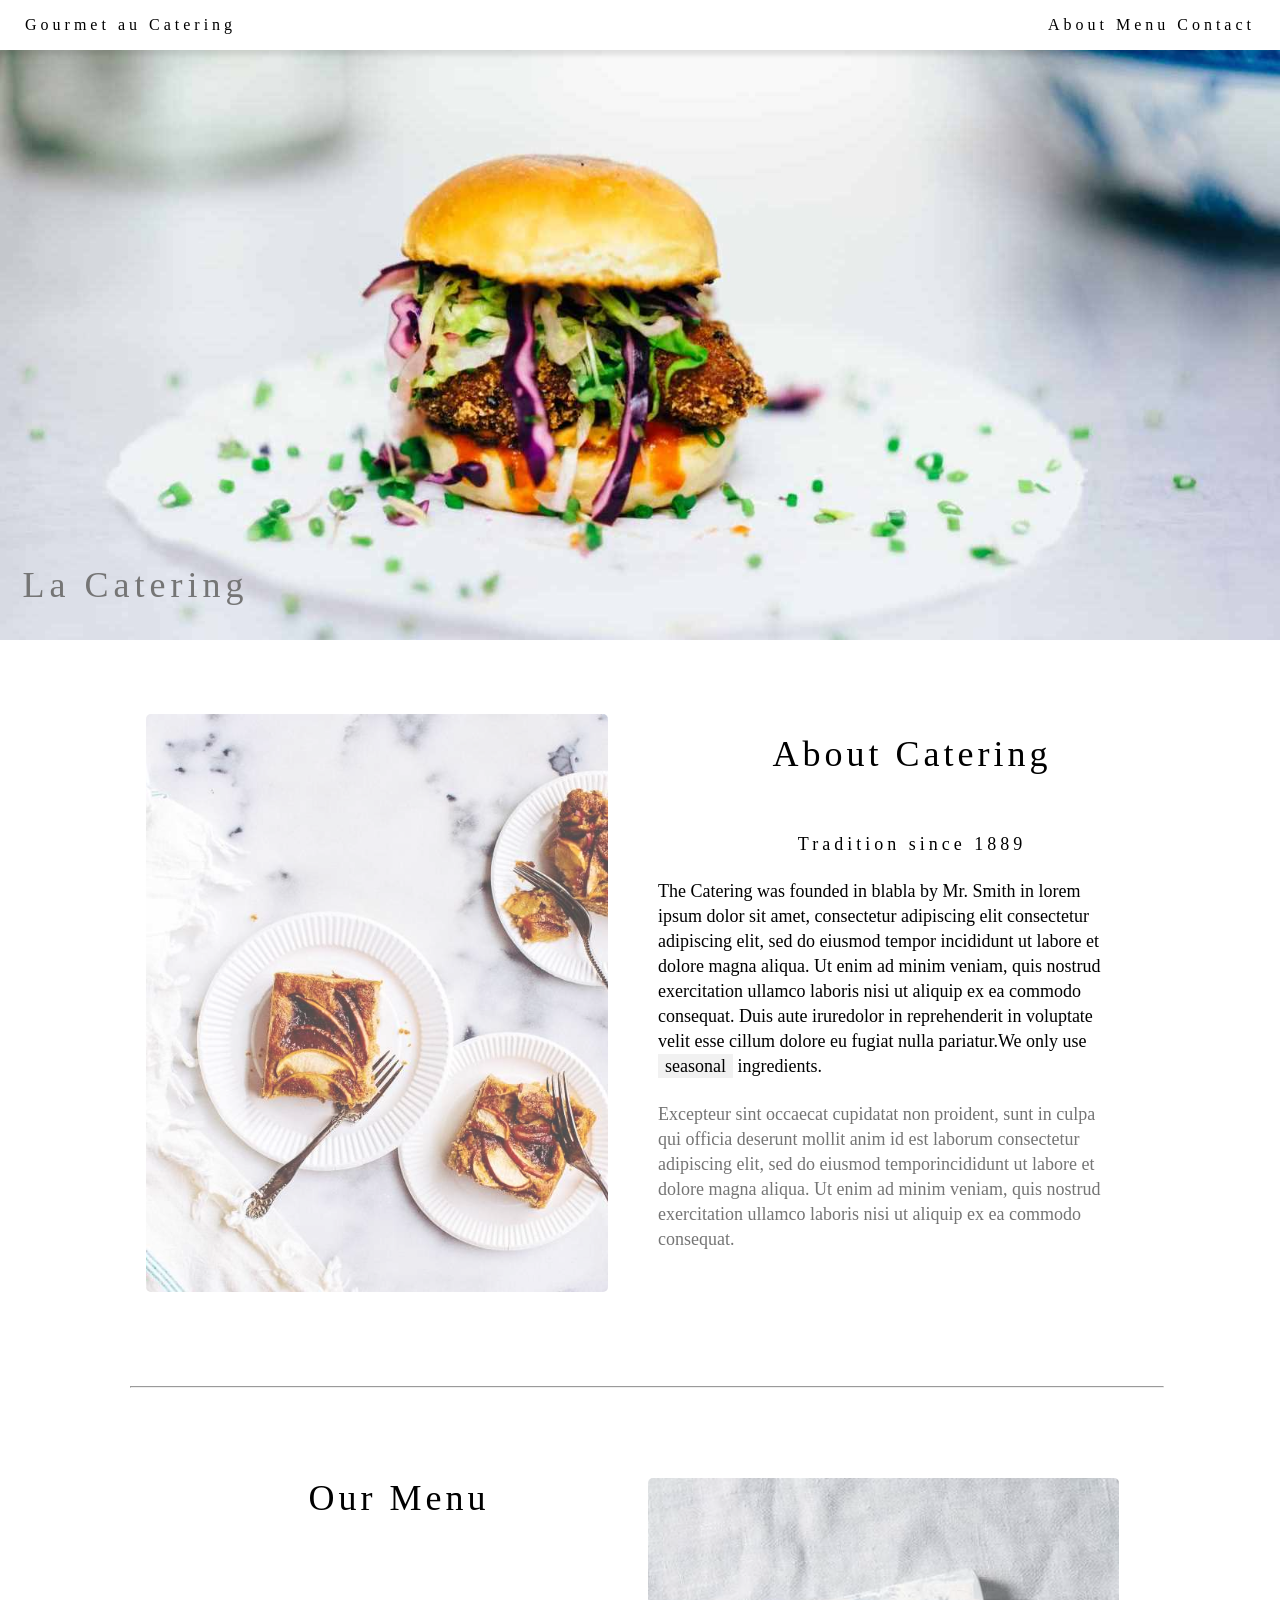
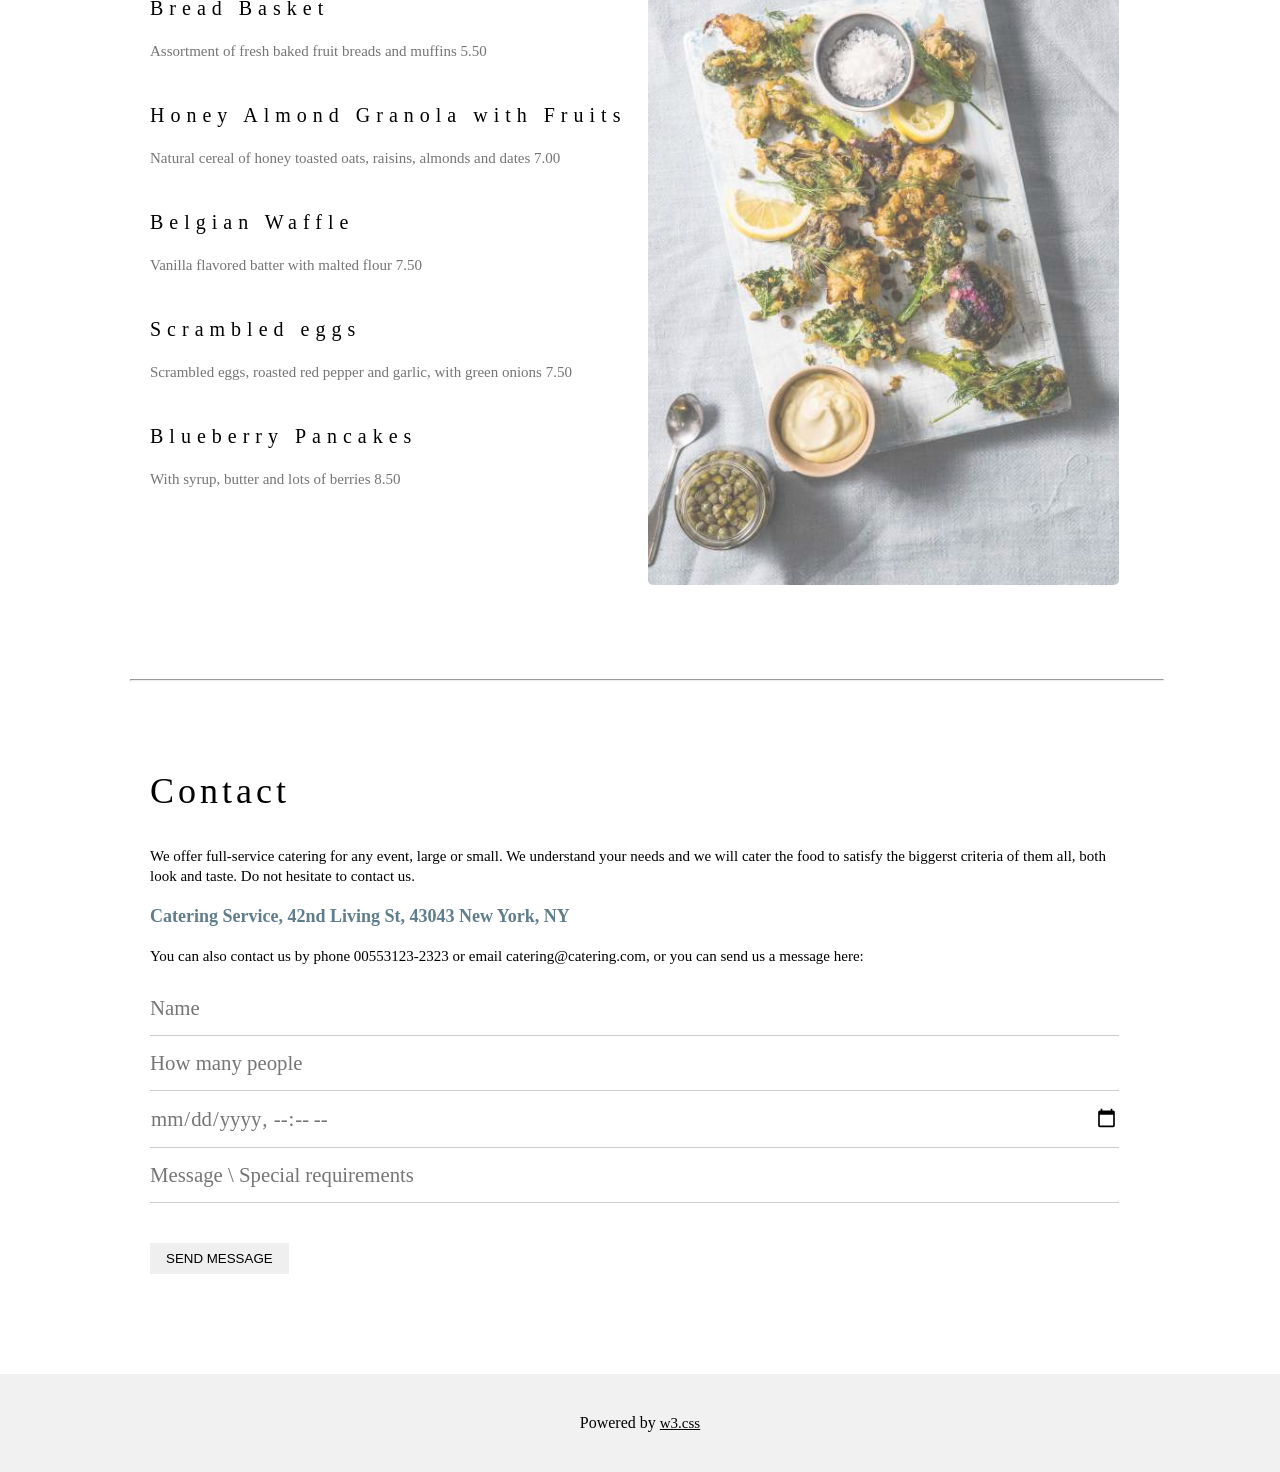
<file: gourmetCatering/index.html>
<!DOCTYPE html>
<html lang="en">
<head>
    <meta charset="UTF-8">
    <meta name="viewport" content="width=device-width, initial-scale=1.0">
    <title>Gourmet Catering</title>
    <link rel="stylesheet" href="style.css">
</head>
<body>
    <main>
        <header class="header">
            <nav class="nav-bar">
                <a href="#" class="bar-item">Gourmet au Catering</a>
                <div class="bar-item-category">
                    <a href="#about" class="category">About</a>
                    <a href="#menu" class="category">Menu</a>
                    <a href="#contact" class="category">Contact</a>
                </div>
            </nav>
            <div class="img-container">
                <div class="img-h1-div">
                    <h1>La Catering</h1>
                </div>
                <div class="img-div">
                    <img src="images/hamburger.jpg" alt="burger" class="burger">
                </div>
            </div>
        </header>
        <section class="section-about" id="about">
            <div class="section-div">
                <div class="img2-div">
                    <img src="images/tablesetting2.jpg" alt="Apple Pie Biscuits">
                </div>
                <div class="about-div " >
                    <h1 class="section1-head1">About Catering</h1>
                    <h4 class="section1-head2">Tradition since 1889</h4>
                    <p class="section1-paragraph1">The Catering was founded in blabla by Mr. Smith in lorem ipsum dolor sit amet, consectetur adipiscing elit consectetur adipiscing elit, sed do eiusmod tempor incididunt ut labore et dolore magna aliqua. Ut enim ad minim veniam, quis nostrud exercitation ullamco laboris nisi ut aliquip ex ea commodo consequat. Duis aute iruredolor in reprehenderit in voluptate velit esse cillum dolore eu fugiat nulla pariatur.We only use <span class="sec1span">seasonal</span> ingredients.</p>
                    <p class="section1-paragraph2">Excepteur sint occaecat cupidatat non proident, sunt in culpa qui officia deserunt mollit anim id est laborum consectetur adipiscing elit, sed do eiusmod temporincididunt ut labore et dolore magna aliqua. Ut enim ad minim veniam, quis nostrud exercitation ullamco laboris nisi ut aliquip ex ea commodo consequat.</p>
                </div>
            </div>
        </section>
        <section class="section-menu" id="menu">
            <hr>
            <div class="section2-div">
                <div class="menu-div">
                    <h1>Our Menu</h1>
                    <h4>Bread Basket</h4>
                    <p>Assortment of fresh baked fruit breads and muffins 5.50</p>
                    <h4>Honey Almond Granola with Fruits</h4>
                    <p>Natural cereal of honey toasted oats, raisins, almonds and dates 7.00</p>
                    <h4>Belgian Waffle</h4>
                    <p>Vanilla flavored batter with malted flour 7.50</p>
                    <h4>Scrambled eggs</h4>
                    <p>Scrambled eggs, roasted red pepper and garlic, with green onions 7.50</p>
                    <h4>Blueberry Pancakes</h4>
                    <p>With syrup, butter and lots of berries 8.50</p>
                </div>
                <div class="img3-div">
                    <img src="images/tablesetting.jpg" alt="food">
                </div>
            </div>
        </section>
        <section class="section-contact" id="contact">
            <hr>
            <div class="contact-div">
                <div class="contact-info-div">
                    <h1>
                        Contact
                    </h1>
                    <p class="contact-p1">
                        We offer full-service catering for any event, large or small. We understand your needs and we will cater the food to satisfy the biggerst criteria of them all, both look and taste. Do not hesitate to contact us.
                    </p>
                    <p class="contact-p2"><b>Catering Service, 42nd Living St, 43043 New York, NY</b></p>
                    <p class="contact-p3">
                        You can also contact us by phone 00553123-2323 or email catering@catering.com, or you can send us a message here:
                    </p>
                </div>
                <div class="input-div">
                    <form action="">
                        <p><input type="text" placeholder="Name"></p>
                        <p><input type="number" placeholder="How many people"></p>
                        <p><input type="datetime-local" placeholder="Date and time"></p>
                        <p><input type="text" placeholder="Message \ Special requirements"></p>
                        <p><button type="submit" class="submit-button">SEND MESSAGE</button></p>
                    </form>
                </div>
            </div>
        </section>
        <footer class="footer">
            <p class="footer-paragraph">
                Powered by 
                <a href="https://www.w3schools.com/w3css/default.asp" target="_blank">w3.css</a>
            </p>
        </footer>
    </main>
</body>
</html>
</file>
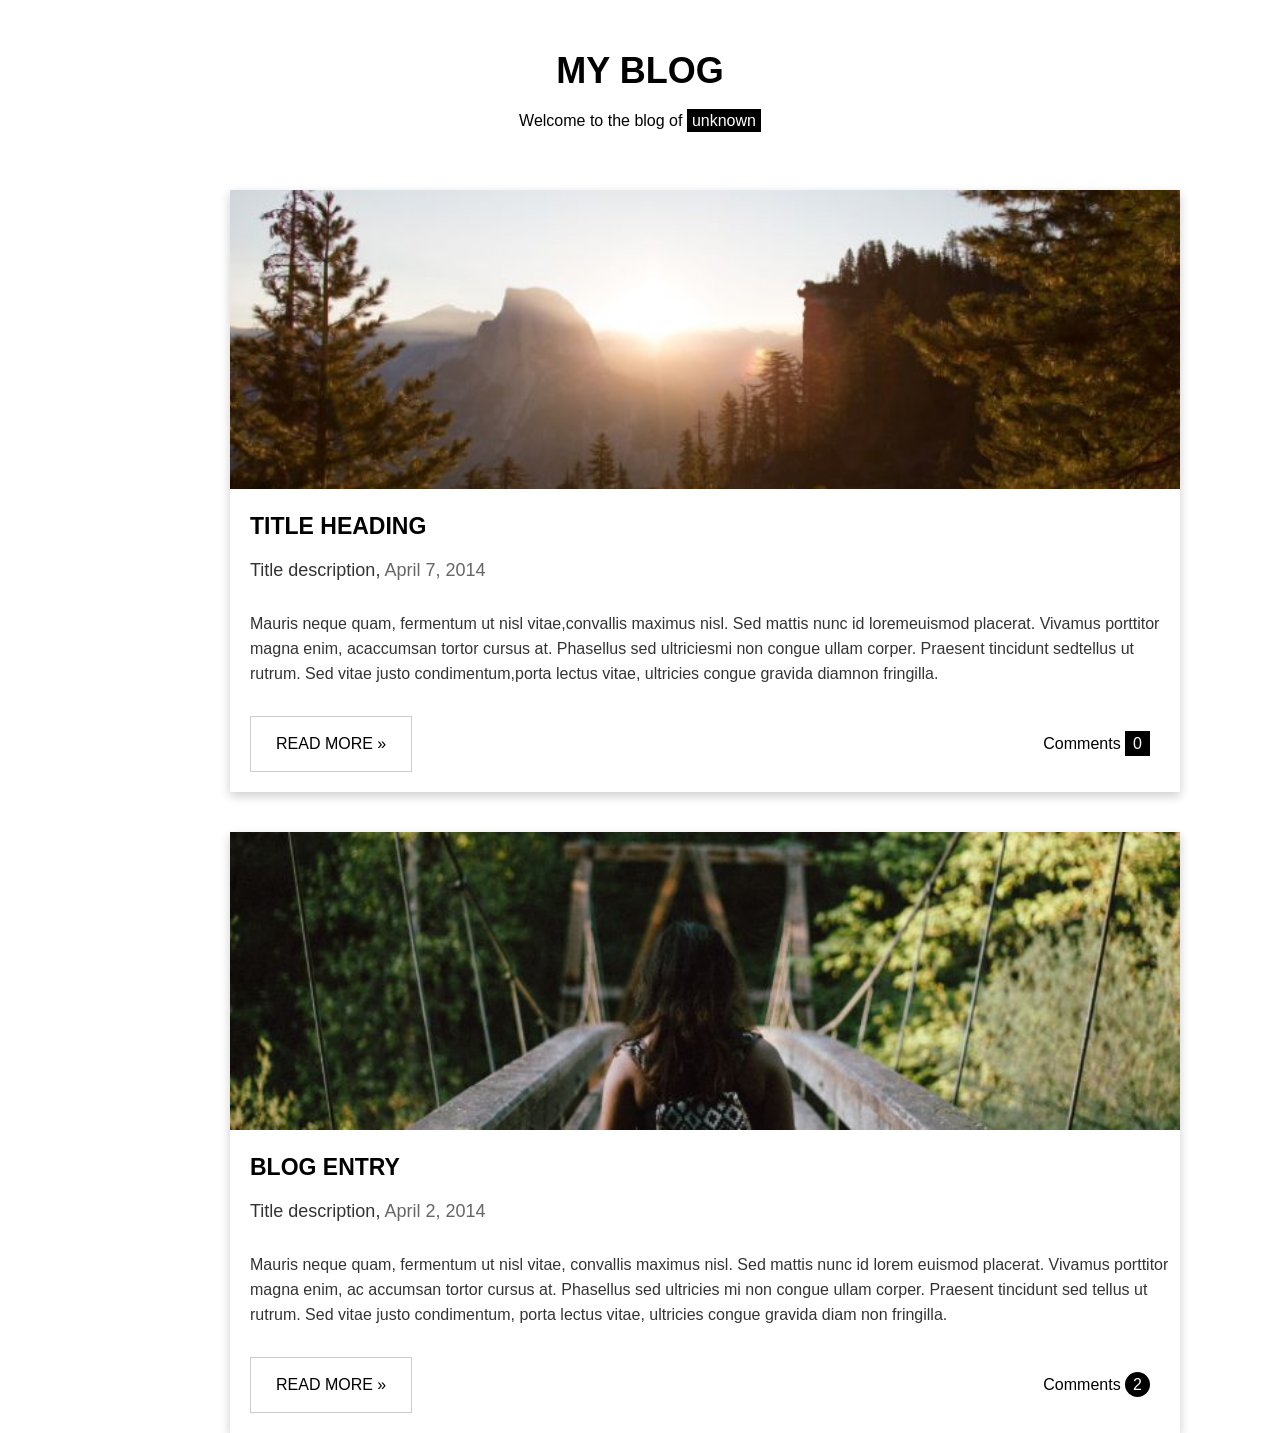
<file: myBlog/index.html>
<!DOCTYPE html>
<html lang="en">
<head>
    <meta charset="UTF-8">
    <meta name="viewport" content="width=device-width, initial-scale=1.0">
    <title>Document</title>
    <link rel="stylesheet" href="style.css">
</head>
<body>
    <main>
        <header class="header">
            <div class="headerDiv">
                <h1>MY BLOG</h1>
                <p>Welcome to the blog of <span class="headerSpan">unknown</span></p>
            </div>
        </header>
        <section class="section1">
            <div class="sec1Div">
                <img src="img/woods.jpg" alt="nature">
                <h3>TITLE HEADING</h3>
                <h5>Title description, <span>April 7, 2014</span></h5>
                <p>
                    Mauris neque quam, fermentum ut nisl vitae,convallis maximus nisl. Sed mattis nunc id loremeuismod placerat. Vivamus porttitor magna enim, acaccumsan tortor cursus at. Phasellus sed ultriciesmi non congue ullam corper. Praesent tincidunt sedtellus ut rutrum. Sed vitae justo condimentum,porta lectus vitae, ultricies congue gravida diamnon fringilla.
                </p>
                
                <div class="btnDiv">
                    <div class="btnRead">
                        <button>READ MORE »</button>
                    </div>
                    <div class="commentsDiv">
                        <span>Comments <span class="span0">0</span></span>
                    </div>
                </div>
            </div>

            <div class="sec1Div2">
                <img src="img/bridge.jpg" alt="bridge">
                <h3>BLOG ENTRY</h3>
                <h5>Title description, <span>April 2, 2014</span></h5>
                <p>
                    Mauris neque quam, fermentum ut nisl vitae, convallis maximus nisl. Sed mattis nunc id lorem euismod placerat. Vivamus porttitor magna enim, ac accumsan tortor cursus at. Phasellus sed ultricies mi non congue ullam corper. Praesent tincidunt sed tellus ut rutrum. Sed vitae justo condimentum, porta lectus vitae, ultricies congue gravida diam non fringilla.
                </p>

                <div class="btnDiv2">
                    <div class="btnReadMore">
                        <button>READ MORE »</button>
                    </div>
                    <div class="commentsDiv2">
                        <span>Comments <span class="span2">2</span></span>
                    </div>
                </div>
            </div>
        </section>
    </main>
</body>
</html>
</file>
<file: gourmetCatering/style.css>
* {
    padding: 0;
    margin: 0;
    box-sizing: border-box;
}

@import url('https://fonts.googleapis.com/css2?family=Crimson+Text:ital,wght@0,400;0,600;0,700;1,400;1,600;1,700&display=swap');

body {
    font-family: "Crimson Text", serif;
    overflow-x: hidden;
}

main {
    width: 100%;
}
.header {
    width: 100%;
}

.nav-bar {
    display: flex;
    position: fixed;
    top: 0;
    left: 0;
    background-color: #fff;
    height: 50px;
    justify-content: space-between;
    align-items: center;
    width: 100vw;
    box-shadow: 0px 5px 5px rgba(0, 0, 0, 0.1);
    z-index: 1;
}

.bar-item{
    margin-left: 25px;
    letter-spacing: 4px;
    text-decoration: none;
    color: #000;
}

.bar-item-category {
    margin-right: 25px;
    letter-spacing: 4px;
}

.category {
    color: #000;
    text-decoration: none;
}

.img-container {
    position: relative;
    top: 0;
    left: 0;
    width: 100%;
    height: 100%;
}

.img-h1-div {
    display: flex;
    position: absolute;
    align-items: end;
    bottom: 0;
    left: 0;
    transform: translate(-50%, -50%);
    font-family: "Playfair Display";
    letter-spacing: 5px;
    font-size: 18px;
    color: #757575;
}

.img-h1-div > h1 {
    font-weight: 200;
    text-align: end;
}

.img-container > .img-div {
    width: 100%;
}

.img-container > .img-div > img {
    width: 100%;
}

.section-about {
    width: 95%;
    position: relative;
}

.section-div {
    display: flex;
    justify-content: flex-end;
    width: 100%;
    align-content: end;
}

.img2-div {
    width: 100%;
    height: auto;
    text-align: end;
}

.img2-div > img {
    margin-top: 70px;
    width: 76%;
    height: auto;
    border-radius: 5px;
    opacity: 0.7;
}

.about-div {
    width: 100%;
    height: 10;
}

.about-div > .section1-head1 {
    text-align: center;
    margin-top: 55px;
    font-size: 36px;
    font-weight: 200;
    line-height: 110px;
    letter-spacing: 4px;
}

.about-div > .section1-head2 {
    text-align: center;
    line-height: 70px;
    font-size: 18px;
    font-weight: 200;
    letter-spacing: 4px;
}

.about-div > .section1-paragraph1 {
    font-size: 18px;
    margin-right: 100px;
    line-height: 25px;
    margin-left: 50px;
}

.about-div > .section1-paragraph1 > span {
    background-color: #F1F1F1;
    padding: 2px 7px;
}

.about-div > .section1-paragraph2 {
    font-size: 18px;
    margin-right: 100px;
    margin-left: 50px;
    line-height: 25px;
    padding-top: 23px;
    color: #757575;
    
}

.section-menu {
    width: 95%;
    position: relative;
}

hr {
    width: 85%;
    height: 1px;
    color: #EEEEEE;
    margin-top: 90px;
    margin-left: 130px;
}

.section2-div {
    display: flex;
    justify-content: flex-end;
    width: 100%;
    align-content: end;
}

.menu-div {
    width: 100%;
    height: 10;
    padding-left: 150px;    
}

.menu-div > h1 {
    text-align: center;
    margin-top: 55px;
    font-size: 36px;
    font-weight: 200;
    line-height: 110px;
    letter-spacing: 4px;
}

.menu-div > h4 {
    line-height: 70px;
    font-size: 20px;
    font-weight: 200;
    letter-spacing: 6px;
    margin-top: 20px;
}

.menu-div > p {
    color: #757575;
    font-size: 15px;
}

.img3-div {
    width: 100%;
    height: auto;
}

.img3-div > img {
    margin-top: 90px;
    width: 83%;
    height: auto;
    border-radius: 5px;
    opacity: 0.7;
    align-items: end;
}

.section-contact {
    width: 95%;
    position: relative;
}

.contact-div {
    display: inline-block;
}

.contact-info-div {
    width: 92%;
    height: 10;
    padding-left: 150px;
}

.contact-info-div > h1 {
    margin-top: 55px;
    font-size: 36px;
    font-weight: 200;
    line-height: 110px;
    letter-spacing: 4px;
}

.contact-info-div > .contact-p1 {
    line-height: 20px;
    font-size: 15px;
}

.contact-info-div > .contact-p2 {
    line-height: 60px;
    font-size: 18px;
    color: #607d8b;
}

.contact-info-div > .contact-p3 {
    font-size: 15px;
    line-height: 20px;
}

.input-div {
    width: 92%;
    height: 10;
    padding-left: 150px;
    padding-top: 15px;
}

input {
    font-family: inherit;
    width: 100%;
    border: none;
    border-bottom: 1px solid #ccc;;
    font-size: 1.3rem;
    color: #757575;
    padding: 15px 0;
    font-weight: 200;
}

.submit-button {
    border: none;
    display: inline-block;
    padding: 8px 16px;
    text-decoration: none;
    text-align: center;
    margin-top: 40px;
    cursor: pointer;
}

.footer {
    width: 100%;
    background-color: #F1F1F1;
    text-align: center;
    padding-top: 40px;
    padding-bottom: 40px;
    margin-top: 100px;
}

.footer-paragraph > a {
    color: #000;
    font-size: 15px;
}

@media screen and (max-width: 490px) {
    .nav-bar {
        height: 75px;
        text-align: center;
    }
}

@media screen and (max-width: 300px) {
    .nav-bar {
        height: 80px;
        text-align: center;
    }
}

@media screen and (max-width: 530px) {
    .bar-item-category {
        margin-left: 20px;
        opacity: 0;
    }

    .img-container{
        height: 250px;
        width: 500px;
    }

    .img-container > .img-div {
        height: 250px;
        width: 500px;
    }
}

@media screen and (min-width: 150px) {
    .img-h1-div {
        transform: translate(10%, -90%);
    }

    .img3-div{
        align-items: center;
    }
}

@media screen and (max-width: 604px) {
    .img2-div > img {
        opacity: 0;
    }

    .about-div > .section1-head1 {
        line-height: 55px;
        margin-top: 90px;
    }

    .about-div > .section1-head2 {
        line-height: 80px;
    }
}

@media screen and (max-width: 260px) {
    .about-div > .section1-head1{
        margin-left: 30px;
        margin-right: 30px;
    }

    .about-div > .section1-head2 {
        line-height: 25px;
        margin-top: 40px;
        margin-right: 30px;
        margin-left: 30px;
    }
    .about-div > .section1-paragraph1 {
        margin-top: 10px;
        margin-right: 30px;
        margin-left: 20px;
    }
    
    .about-div > .section1-paragraph2 {
        margin-right: 30px;
        margin-left: 20px;
    }
}

@media screen and (max-width: 993px) {
    .section2-div {
        display: inline-block;
    }

    .menu-div {
        padding-left: 0;
    }
}

@media screen and (max-width: 1115px) {
    .img2-div {
        text-align: start;
        margin-left: 30px;
    }

    .img2-div > img {
        width: 100%;
        height: auto;
    }

    .img3-div > img {
        width: 95%;
        height: auto;
        margin-left: 50px;
    }

    .menu-div {
        padding-left: 30px;
    }

    hr {
        width: 105%;
        margin-left: 0;
    }

    .contact-info-div {
        padding-left: 30px;
    }

    .input-div {
        padding-left: 30px;
    }
}

@media screen and (max-width: 350px) {
    .menu-div {
        padding-left: 30px;
    }

    .menu-div > h1 {
        line-height: 50px;
    }

    .menu-div > h4 {
        line-height: 30px;
    }

    .menu-div > p {
        line-height: 25px;
    }
}
</file>
<file: myBlog/style.css>
*{
    margin: 0;
    padding: 0;
    box-sizing: border-box;
}

@import url('https://fonts.googleapis.com/css2?family=Raleway:ital,wght@0,100..900;1,100..900&display=swap');

body {
    font-family: "Raleway", sans-serif;
}

.headerDiv {
    text-align: center;
    padding-top: 50px;
    height: 190px;
}

h1 {
    font-size: 36px;
    font-weight: 600;
}

.headerDiv > p {
    padding-top: 20px;
}

.headerSpan{
    background-color: black;
    color: #fff;
    padding: 3px 5px;
}

.sec1Div {
    width: 950px;
    margin-left: 230px;
    box-shadow: 0 4px 10px 0 rgba(0,0,0,0.2);
}

.sec1Div > img {
    width: 950px;
}

.sec1Div > h3 {
    padding-top: 20px;
    margin-left: 20px;
    font-size: 23px;
}

.sec1Div > h5 {
    padding-top: 20px;
    margin-left: 20px;
    font-size: 18px;
    font-weight: 500;
    color: rgba(0, 0, 0, 0.8);
}

.sec1Div > h5 > span {
    color: rgb(102,102,102);
}

.sec1Div > p {
    padding-top: 30px;
    margin-left: 20px;
    color: rgba(0, 0, 0, 0.8);
    line-height: 25px;
}

.btnDiv {
    display: flex;
    margin-top: 30px;
    margin-left: 20px;
    padding-bottom: 20px;
    justify-content: space-between;
    align-items: center;
}

.btnRead > button {
    border: 1px solid rgb(204,204,204);
    background-color: #fff;
    font-size: 16px;
    padding: 18px 25px;
    text-decoration: none;
    cursor: pointer;
}

.btnRead > button:hover {
    background-color: rgb(204,204,204);
}

.commentsDiv > span {
    margin-right: 30px;
}

span > .span0 {
    background-color: black;
    color: #fff;
    padding: 4px 8px;
}

.sec1Div2 {
    width: 950px;
    margin-left: 230px;
    box-shadow: 0 4px 10px 0 rgba(0,0,0,0.2);
    margin-top: 40px;
}

.sec1Div2 > img {
    width: 950px;
}

.sec1Div2 > h3 {
    padding-top: 20px;
    margin-left: 20px;
    font-size: 23px;
}

.sec1Div2 > h5 {
    padding-top: 20px;
    margin-left: 20px;
    font-size: 18px;
    font-weight: 500;
    color: rgba(0, 0, 0, 0.8);
}

.sec1Div2 > h5 > span {
    color: rgb(102,102,102);
}

.sec1Div2 > p {
    padding-top: 30px;
    margin-left: 20px;
    color: rgba(0, 0, 0, 0.8);
    line-height: 25px;
}

.btnDiv2 {
    display: flex;
    margin-top: 30px;
    margin-left: 20px;
    padding-bottom: 20px;
    justify-content: space-between;
    align-items: center;
}

.btnReadMore > button {
    border: 1px solid rgb(204,204,204);
    background-color: #fff;
    font-size: 16px;
    padding: 18px 25px;
    text-decoration: none;
    cursor: pointer;
}

.btnReadMore > button:hover {
    background-color: rgb(204,204,204);
}

.commentsDiv2 > span {
    margin-right: 30px;
}

span > .span2 {
    background-color: black;
    border-radius: 50%;
    color: #fff;
    padding: 4px 8px;
}
</file>
